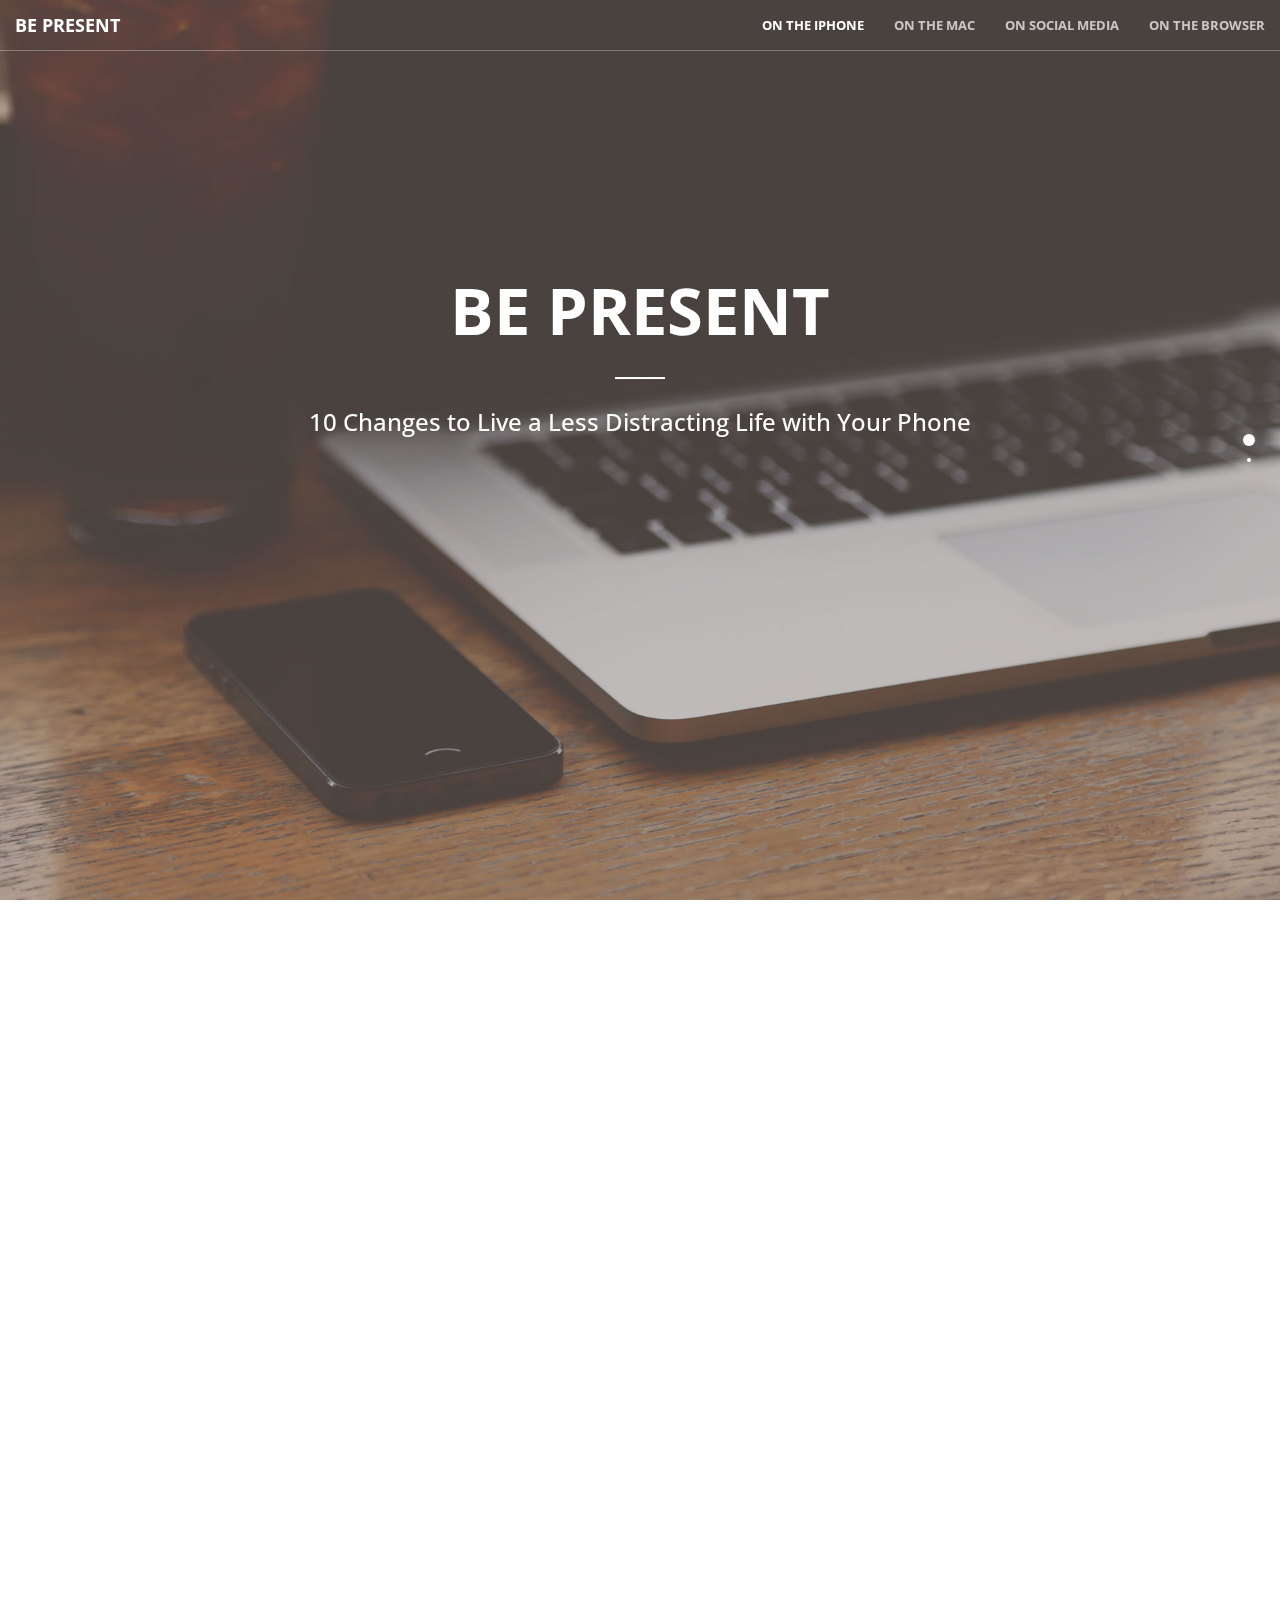
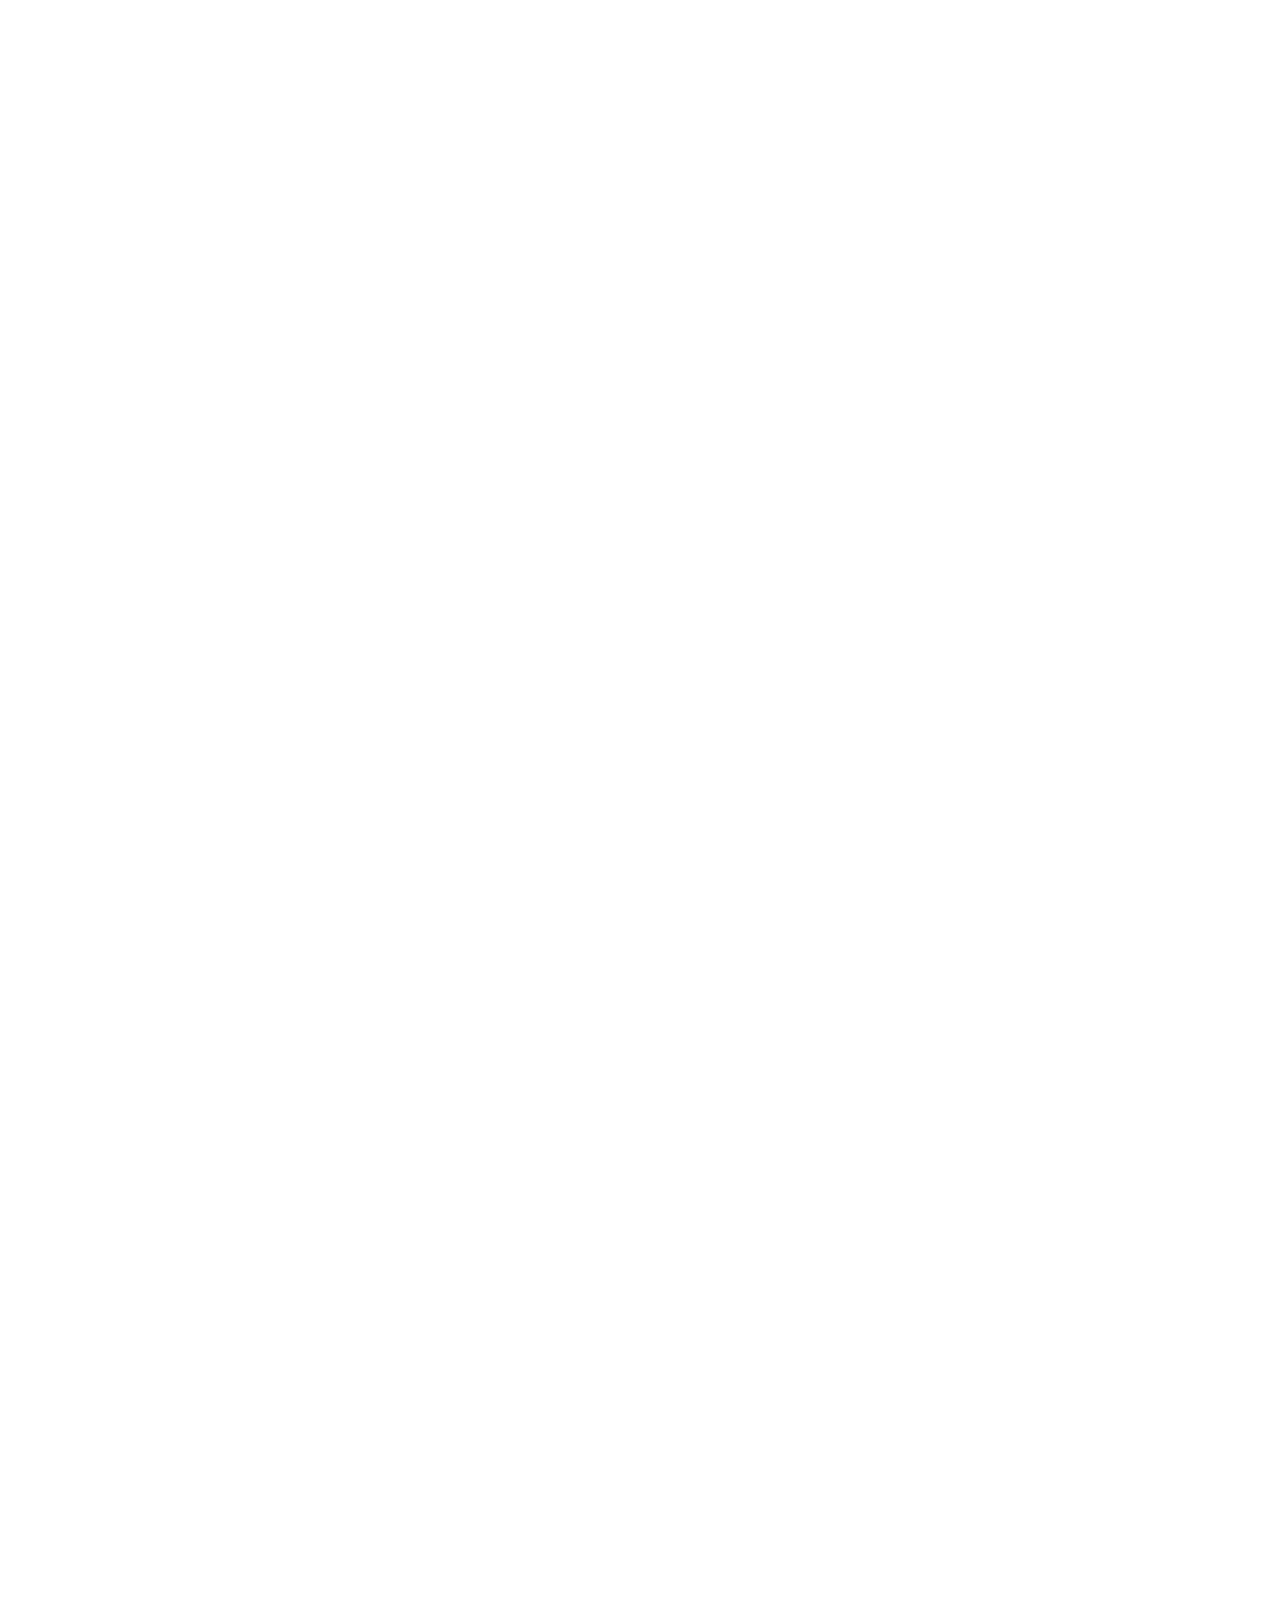
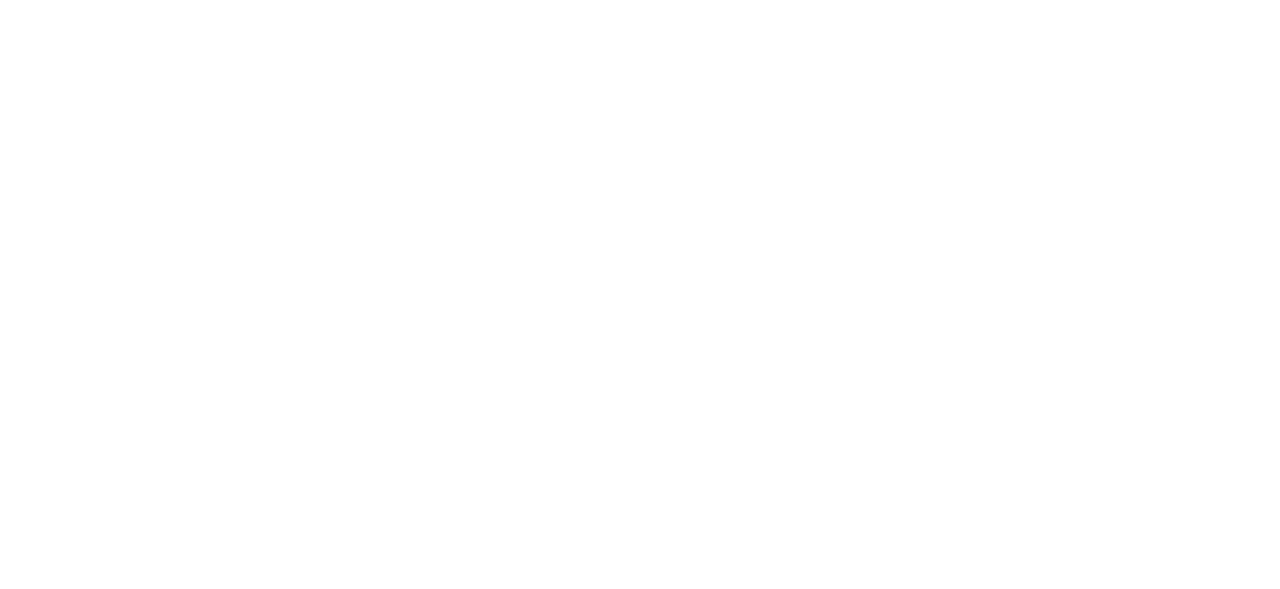
<file: index.html>
<!DOCTYPE html>
<html lang="en">

<head>
    <meta charset="utf-8">
    <meta http-equiv="X-UA-Compatible" content="IE=edge">
    <meta name="viewport" content="width=device-width, initial-scale=1">
    <meta name="description" content="">
    <meta name="author" content="">
    <title>Be Present</title>
    <!-- Bootstrap Core CSS -->
    <link rel="stylesheet" href="css/bootstrap.min.css" type="text/css">
    <!-- Custom Fonts -->
    <link href='http://fonts.googleapis.com/css?family=Open+Sans:300italic,400italic,600italic,700italic,800italic,400,300,600,700,800' rel='stylesheet' type='text/css'>
    <link href='http://fonts.googleapis.com/css?family=Merriweather:400,300,300italic,400italic,700,700italic,900,900italic' rel='stylesheet' type='text/css'>
    <link rel="stylesheet" href="font-awesome/css/font-awesome.min.css" type="text/css">
    <!-- Plugin CSS -->
    <link rel="stylesheet" href="css/animate.min.css" type="text/css">
    <link rel="stylesheet" href="css/jquery.fullPage.css" type="text/css">
    <!-- Custom CSS -->
    <link rel="stylesheet" href="css/creative.css" type="text/css">
    <!-- HTML5 Shim and Respond.js IE8 support of HTML5 elements and media queries -->
    <!-- WARNING: Respond.js doesn't work if you view the page via file:// -->
    <!--[if lt IE 9]>
        <script src="https://oss.maxcdn.com/libs/html5shiv/3.7.0/html5shiv.js"></script>
        <script src="https://oss.maxcdn.com/libs/respond.js/1.4.2/respond.min.js"></script>
    <![endif]-->
</head>

<body id="page-top">
    <nav id="mainNav" class="navbar navbar-default navbar-fixed-top">
        <div class="container-fluid">
            <!-- Brand and toggle get grouped for better mobile display -->
            <div class="navbar-header">
                <button type="button" class="navbar-toggle collapsed" data-toggle="collapse" data-target="#bs-example-navbar-collapse-1">
                    <span class="sr-only">Toggle navigation</span>
                    <span class="icon-bar"></span>
                    <span class="icon-bar"></span>
                    <span class="icon-bar"></span>
                </button>
                <a class="navbar-brand page-scroll" href="#page-top">Be Present</a>
            </div>
            <!-- Collect the nav links, forms, and other content for toggling -->
            <div class="collapse navbar-collapse" id="bs-example-navbar-collapse-1">
                <ul class="nav navbar-nav navbar-right">
                    <li>
                        <a class="page-scroll" href="#settings">on the iphone</a>
                    </li>
                    <li>
                        <a class="page-scroll coming-soon" href="#">on the mac</a>
                    </li>
                    <li>
                        <a class="page-scroll coming-soon" href="#">on social media</a>
                    </li>
                    <li>
                        <a class="page-scroll coming-soon" href="#">on the browser</a>
                    </li>
                </ul>
            </div>
            <!-- /.navbar-collapse -->
        </div>
        <!-- /.container-fluid -->
    </nav>
    <div class="modal fade onThePhoneModal" id="emailModal" tabindex="-1" role="dialog" aria-labelledby="mySmallModalLabel">
      <div class="modal-dialog modal-sm">
        <div class="modal-content">
          <div class="modal-header">
            <h4 class="modal-title" id="exampleModalLabel">You are on the phone</h4>
          </div>
          <div class="modal-body">
             <div class="form-group">
              We can remind you to open this page on your computer.
             </div>
              <div class="form-group">
                <input name="mail" class="form-control mail" type="email" placeholder="you@domain.com">
              </div>
          </div>
          <div class="modal-footer">
            <button type="button" class="btn btn-default" data-dismiss="modal">Close</button>
            <button type="button" class="btn btn-primary submit" data-dismiss="modal">Remind me</button>
          </div>
        </div>
      </div>
    </div>

    <div id="fullpage">
        <header class="section">
            <div class="header-content">
                <div class="header-content-inner">
                    <h1>Be present</h1>
                    <hr>
                    <h3>10 Changes to Live a Less Distracting Life with Your Phone</h3>
                </div>
            </div>
        </header>

        <section id="settings" class="bg-light section">
              <div class="container">
                <div class="row">
                 <!-- <div class="col-md-4">
                        <img src="icons/badges.png" class="img-responsive screenflow">
                    </div> -->
                    <div class="col-md-8 col-md-offset-2">
                        <h2 class="section-heading">Be Present</h2>
                        <p class="description">Many people don’t realize that the default settings on their phone are set to maximize how often we check and spend time on our phone – that’s why our apps try to drown us in notifications, keep us scrolling infinitely long feeds, and make us worry that we’re missing something important.</p>
<p>
It comes at a high cost. Every time we engage an interruption, it takes us 23 minutes to focus again. Checking our phone is like pulling the lever on a Las Vegas slot machine, we become addicts who need to pull the lever every few minutes.</p>
<p>
Here’s how to make your phone work for you. Send this page to friends or family who you want to be more present and feel more at peace and in control of your digital life.
</p><p>
Ready? Change these settings in less than five minutes..</p>

                        
                    </div>
                    
                </div>
            </div>
        </section>

        <section class="bg-dark add">
            <div class="container">
                <div class="row">
                    <div class="col-md-2 col-md-offset-5 text-center">
                         <img src="icons/settings.png" class="img-responsive">
                    </div>
                </div>
                <div class="row">
                    <div class="col-md-12 text-center">
                        <h3>To start. Grab your phone and open Settings.</h3>
                    </div>
                </div>
            </div>
        </section>

         <section class="bg-light add">
            <div class="container">
                <div class="row">
                    <div class="col-md-7">
                        <h2 class="section-heading">Reduce Social Anxiety</h2>
                        <p class="description">The read receipt in iMessage tells you when (and if) someone has read the iMessage you sent them. It’s useful. 
                        </p><p>
But, it’s also a privacy issue because if you don’t want the other person to know that you read their message, this feature is going to play havoc in that plan.</p>
                        <p class="location">Settings > Messages </p>

                        
                    </div>
                     <div class="col-md-4 col-md-offset-1">
                        <img src="img/settings.png" class="img-responsive screenflow">
                    </div>
                </div>
            </div>
        </section>

        <section class="bg-dark add">
           <div class="container">
                <div class="row">
                    <div class="col-md-2 col-md-offset-5">
                        <img src="icons/badges.png" class="img-responsive">
                    </div>
                </div>
                <div class="row">
                    <div class="col-md-8 col-md-offset-2">
                        <h2 class="heading">Only get notified for what matters</h2>
                        <p class="description">Only get notifications and interruptions when people need your attention urgently. Remove red badges to avoid stress.
                        </p>
                        <p class="location">
Getting fewer notifications, less often, means we feel compelled to check less often. Removing red badges on apps (except for urgent messages) creates less unnecessary stress and obligations. Now we only visit apps when we choose to, instead of when they want.
                        </p>
                    </div>
                </div>
            </div>
        </section>

         <section class="bg-light add">
            <div class="container">
                <div class="row">
                    <div class="col-md-7">
                        <h2 class="section-heading">Social Media Notifications</h2>
                        <p class="description">Social media apps are actually companies whose business model is maximizing the amount of time you spend in them – so their job is to invent as many reasons as possible to bring you back. Turn off notifications so you only go to these apps <strong>when you choose</strong>, instead of when they want you. 
                        </p><p>
If you really want notifications for specific things like direct messages, turn off all notifications for your account except those.</p>
                        <p class="location">Settings > Notifications > Facebook, Instagram, Twitter, LinkedIn, YouTube </p>

                        
                    </div>
                     <div class="col-md-4 col-md-offset-1">
                        <img src="img/settings.png" class="img-responsive screenflow">
                    </div>
                </div>
            </div>
        </section>

    </div>

    <!-- jQuery -->
    <script src="js/jquery.js"></script>
    <!-- Bootstrap Core JavaScript -->
    <script src="js/bootstrap.min.js"></script>
    <!-- Plugin JavaScript -->
    <script src="js/jquery.easing.min.js"></script>
    <script src="js/jquery.fittext.js"></script>
    <script src="js/jquery.fullPage.js"></script>
    <script src="js/wow.min.js"></script>
    <!-- Custom Theme JavaScript -->
    <script src="js/creative.js"></script>
</body>

</html>
</file>
<file: css/creative.css>
/*!
 * Start Bootstrap - Creative Bootstrap Theme (http://startbootstrap.com)
 * Code licensed under the Apache License v2.0.
 * For details, see http://www.apache.org/licenses/LICENSE-2.0.
 */

html,
body {
    width: 100%;
    height: 100%;
}

body {
    font-family:'Open Sans', 'Helvetica Neue',Arial,sans-serif;
    color: #fff;
}

hr {
    max-width: 50px;
    border-color: #fff;
    border-width: 2px;
}


hr.light {
    border-color: #fff;
}

#fp-nav ul li a span{
    background: #fff;
}

.screenflow {
        border: 10px solid rgba(255, 255, 255, .5);
}

.description {
}

.location {
    margin-top: 30px;
    font-style: italic;
}

a {
    color: #f05f40;
    -webkit-transition: all .35s;
    -moz-transition: all .35s;
    transition: all .35s;
}

a:hover,
a:focus {
    color: #fff;
}

h1,
h2,
h3,
h4,
h5,
h6{}

h4 {margin-top: 20px;}

p {
    margin-bottom: 20px;
    font-size: 20px;
    line-height: 1.5;
}

.checkbox {text-align: left; }

.icon {
    width: 100px;
    margin-bottom: 20px;
}

.bg-light {
    background-color: #81C6D4;
}

.bg-dark {
    background-color: #77BCCA;
}

.text-faded {
    color: rgba(255,255,255,.7);
}

section {
    /*padding: 100px 0;*/
}

aside {
    padding: 50px 0;
}

.no-padding {
    padding: 0;
}

.navbar-default {
    border-color: rgba(34,34,34,.05);
    font-family: 'Open Sans','Helvetica Neue',Arial,sans-serif;
    background-color: #fff;
    -webkit-transition: all .35s;
    -moz-transition: all .35s;
    transition: all .35s;
}

.navbar-default .navbar-header .navbar-brand {
    text-transform: uppercase;
    font-family: 'Open Sans','Helvetica Neue',Arial,sans-serif;
    font-weight: 700;
    color: #f05f40;
}

.navbar-default .navbar-header .navbar-brand:hover,
.navbar-default .navbar-header .navbar-brand:focus {
    color: #eb3812;
}

.navbar-default .nav > li>a,
.navbar-default .nav>li>a:focus {
    text-transform: uppercase;
    font-size: 13px;
    font-weight: 700;
    color: #222;
}

.navbar-default .nav > li>a:hover,
.navbar-default .nav>li>a:focus:hover {
    color: #fff;
}

.navbar-default .nav > li.active>a,
.navbar-default .nav>li.active>a:focus {
    color: #fff!important;
    background-color: transparent;
}

.navbar-default .nav > li.active>a:hover,
.navbar-default .nav>li.active>a:focus:hover {
    background-color: transparent;
}

@media(min-width:768px) {
    .navbar-default {
        border-color: rgba(255,255,255,.3);
        background-color: transparent;
    }

    .navbar-default .navbar-header .navbar-brand {
        color: rgba(255,255,255,.7);
    }

    .navbar-default .navbar-header .navbar-brand:hover,
    .navbar-default .navbar-header .navbar-brand:focus {
        color: #fff;
    }

    .navbar-default .nav > li>a,
    .navbar-default .nav>li>a:focus {
        color: rgba(255,255,255,.7);
    }

    .navbar-default .nav > li>a:hover,
    .navbar-default .nav>li>a:focus:hover {
        color: #fff;
    }

    .navbar-default.affix {
        border-color: rgba(34,34,34,.05);
        background-color: #fff;
    }

    .navbar-default.affix .navbar-header .navbar-brand {
        font-size: 14px;
        color: #f05f40;
    }

    .navbar-default.affix .navbar-header .navbar-brand:hover,
    .navbar-default.affix .navbar-header .navbar-brand:focus {
        color: #eb3812;
    }

    .navbar-default.affix .nav > li>a,
    .navbar-default.affix .nav>li>a:focus {
        color: #222;
    }

    .navbar-default.affix .nav > li>a:hover,
    .navbar-default.affix .nav>li>a:focus:hover {
        color: #f05f40;
    }
}

header {
    position: relative;
    width: 100%;
    min-height: auto;
    text-align: center;
    color: #fff;
    background-image: url(../img/header.jpg);
    background-position: center;
    -webkit-background-size: cover;
    -moz-background-size: cover;
    background-size: cover;
    -o-background-size: cover;
}

header .header-content {
    position: relative;
    width: 100%;
    padding: 100px 15px;
    text-align: center;
}

header .header-content .header-content-inner h1 {
    margin-top: 0;
    margin-bottom: 0;
    text-transform: uppercase;
    font-weight: 700;
}

header .header-content .header-content-inner hr {
    margin: 30px auto;
}

header .header-content .header-content-inner p {
    margin-bottom: 50px;
    font-size: 16px;
    font-weight: 300;
    color: rgba(255,255,255,.7);
}

@media(min-width:768px) {
    header {
        min-height: 100%;
    }

    header .header-content {
        position: absolute;
        top: 40%;
        padding: 0 50px;
        -webkit-transform: translateY(-50%);
        -ms-transform: translateY(-50%);
        transform: translateY(-50%);
    }

    header .header-content .header-content-inner {
        margin-right: auto;
        margin-left: auto;
        max-width: 1000px;
    }

    header .header-content .header-content-inner p {
        margin-right: auto;
        margin-left: auto;
        max-width: 80%;
        font-size: 18px;
    }
}

.section-heading {
    margin: 0 0 30px;
    font-size: 40px;
}

.heading {
    margin: 60px 0 30px;
}

.service-box {
    margin: 50px auto 0;
}

@media(min-width:992px) {
    .service-box {
        margin: 20px auto 0;
    }
}

.service-box p {
    margin-bottom: 0;
}

.portfolio-box {
    display: block;
    position: relative;
    margin: 0 auto;
    max-width: 650px;
}

.portfolio-box .portfolio-box-caption {
    display: block;
    position: absolute;
    bottom: 0;
    width: 100%;
    height: 100%;
    text-align: center;
    color: #fff;
    opacity: 0;
    background: rgba(240,95,64,.9);
    -webkit-transition: all .35s;
    -moz-transition: all .35s;
    transition: all .35s;
}

.portfolio-box .portfolio-box-caption .portfolio-box-caption-content {
    position: absolute;
    top: 50%;
    width: 100%;
    text-align: center;
    transform: translateY(-50%);
}

.portfolio-box .portfolio-box-caption .portfolio-box-caption-content .project-category,
.portfolio-box .portfolio-box-caption .portfolio-box-caption-content .project-name {
    padding: 0 15px;
    font-family: 'Open Sans','Helvetica Neue',Arial,sans-serif;
}

.portfolio-box .portfolio-box-caption .portfolio-box-caption-content .project-category {
    text-transform: uppercase;
    font-size: 14px;
    font-weight: 600;
}

.portfolio-box .portfolio-box-caption .portfolio-box-caption-content .project-name {
    font-size: 18px;
}

.portfolio-box:hover .portfolio-box-caption {
    opacity: 1;
}

@media(min-width:768px) {
    .portfolio-box .portfolio-box-caption .portfolio-box-caption-content .project-category {
        font-size: 16px;
    }

    .portfolio-box .portfolio-box-caption .portfolio-box-caption-content .project-name {
        font-size: 22px;
    }
}

.call-to-action h2 {
    margin: 0 auto 20px;
}

.text-primary {
    color: #f05f40;
}

.no-gutter > [class*=col-] {
    padding-right: 0;
    padding-left: 0;
}

.btn-default {
    border-color: #fff;
    color: #222;
    background-color: #fff;
    -webkit-transition: all .35s;
    -moz-transition: all .35s;
    transition: all .35s;
}

.btn-default:hover,
.btn-default:focus,
.btn-default.focus,
.btn-default:active,
.btn-default.active,
.open > .dropdown-toggle.btn-default {
    border-color: #ededed;
    color: #222;
    background-color: #f2f2f2;
}

.btn-default:active,
.btn-default.active,
.open > .dropdown-toggle.btn-default {
    background-image: none;
}

.btn-default.disabled,
.btn-default[disabled],
fieldset[disabled] .btn-default,
.btn-default.disabled:hover,
.btn-default[disabled]:hover,
fieldset[disabled] .btn-default:hover,
.btn-default.disabled:focus,
.btn-default[disabled]:focus,
fieldset[disabled] .btn-default:focus,
.btn-default.disabled.focus,
.btn-default[disabled].focus,
fieldset[disabled] .btn-default.focus,
.btn-default.disabled:active,
.btn-default[disabled]:active,
fieldset[disabled] .btn-default:active,
.btn-default.disabled.active,
.btn-default[disabled].active,
fieldset[disabled] .btn-default.active {
    border-color: #fff;
    background-color: #fff;
}

.btn-default .badge {
    color: #fff;
    background-color: #222;
}

.btn-primary {
    border-color: #f05f40;
    color: #fff;
    background-color: #f05f40;
    -webkit-transition: all .35s;
    -moz-transition: all .35s;
    transition: all .35s;
}

.btn-primary:hover,
.btn-primary:focus,
.btn-primary.focus,
.btn-primary:active,
.btn-primary.active,
.open > .dropdown-toggle.btn-primary {
    border-color: #ed431f;
    color: #fff;
    background-color: #ee4b28;
}

.btn-primary:active,
.btn-primary.active,
.open > .dropdown-toggle.btn-primary {
    background-image: none;
}

.btn-primary.disabled,
.btn-primary[disabled],
fieldset[disabled] .btn-primary,
.btn-primary.disabled:hover,
.btn-primary[disabled]:hover,
fieldset[disabled] .btn-primary:hover,
.btn-primary.disabled:focus,
.btn-primary[disabled]:focus,
fieldset[disabled] .btn-primary:focus,
.btn-primary.disabled.focus,
.btn-primary[disabled].focus,
fieldset[disabled] .btn-primary.focus,
.btn-primary.disabled:active,
.btn-primary[disabled]:active,
fieldset[disabled] .btn-primary:active,
.btn-primary.disabled.active,
.btn-primary[disabled].active,
fieldset[disabled] .btn-primary.active {
    border-color: #f05f40;
    background-color: #f05f40;
}

.btn-primary .badge {
    color: #f05f40;
    background-color: #fff;
}

.btn {
    border: 0;
    border-radius: 300px;
    text-transform: uppercase;
    font-family: 'Open Sans','Helvetica Neue',Arial,sans-serif;
    font-weight: 700;
}

.btn-xl {
    padding: 15px 30px;
}

::-moz-selection {
    text-shadow: none;
    color: #fff;
    background: #222;
}

::selection {
    text-shadow: none;
    color: #fff;
    background: #222;
}

img::selection {
    color: #fff;
    background: 0 0;
}

img::-moz-selection {
    color: #fff;
    background: 0 0;
}

body {
    webkit-tap-highlight-color: #222;
}
</file>
